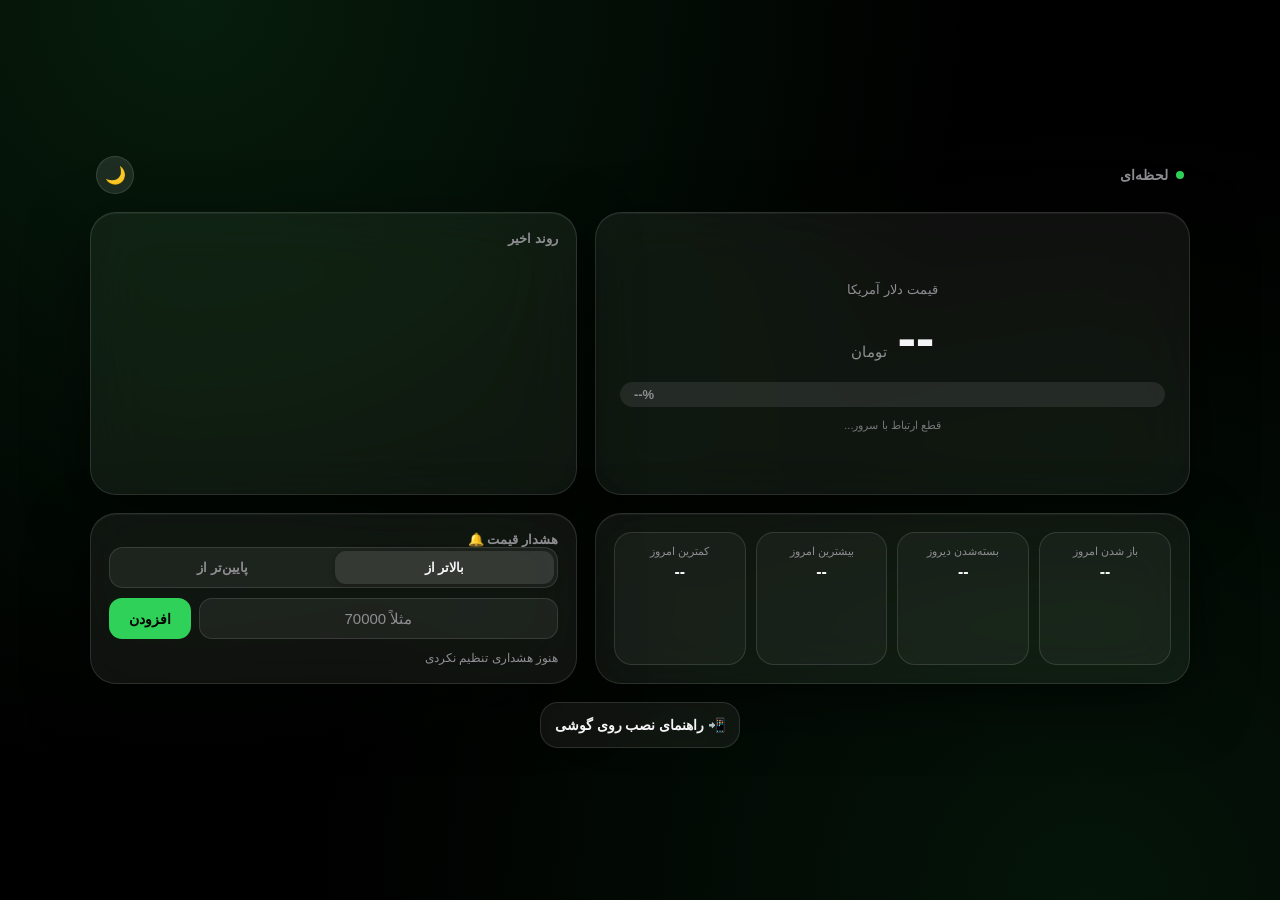
<file: docs/index.html>
<!DOCTYPE html>
<html lang="fa" dir="rtl">
<head>
  <meta charset="UTF-8" />
  <meta name="viewport" content="width=device-width, initial-scale=1, viewport-fit=cover, maximum-scale=1" />
  <title>قیمت دلار | لحظه‌ای</title>

  <link rel="manifest" href="manifest.json" />
  <meta name="theme-color" content="#000000" />
  <link rel="apple-touch-icon" href="icon-192.png" />

  <link rel="stylesheet" href="style.css" />
</head>
<body>
  <div class="app">

    <div class="topbar">
      <div class="brand">
        <span class="live-dot"></span>
        <span>لحظه‌ای</span>
      </div>
      <button id="themeToggle" class="theme-toggle" title="تغییر پوسته">🌙</button>
    </div>

    <div class="glass price-card">
      <div class="price-label">قیمت دلار آمریکا</div>
      <div>
        <span id="price" class="price">--</span>
        <span class="price-unit">تومان</span>
      </div>
      <div id="changeBadge" class="change-badge flat">
        <span id="changeValue">--%</span>
      </div>
      <div id="updated" class="updated-at">در حال اتصال...</div>
    </div>

    <div class="glass chart-card">
      <div class="chart-header">
        <div class="section-title">روند اخیر</div>
        <div id="chartRangeChange" class="chart-range-change"></div>
      </div>
      <canvas id="priceChart"></canvas>
      <div id="chartTooltip" class="chart-tooltip"></div>
    </div>

    <div class="glass stats-grid">
      <div class="stat-box">
        <div class="label">باز شدن امروز</div>
        <div id="statOpen" class="value">--</div>
      </div>

      <div class="stat-box">
        <div class="label">بسته‌شدن دیروز</div>
        <div id="statYesterday" class="value">--</div>
      </div>

      <div class="stat-box">
        <div class="label">بیشترین امروز</div>
        <div id="statHigh" class="value">--</div>
      </div>

      <div class="stat-box">
        <div class="label">کمترین امروز</div>
        <div id="statLow" class="value">--</div>
      </div>
    </div>

    <div class="glass alerts-card">
      <div class="section-title">هشدار قیمت 🔔</div>

      <div class="segmented" id="alertDirectionGroup">
        <button type="button" class="segmented-btn active" data-value="gte">
          بالاتر از
        </button>
        <button type="button" class="segmented-btn" data-value="lte">
          پایین‌تر از
        </button>
      </div>

      <div class="alert-form">
        <input
          id="alertValue"
          type="text"
          inputmode="numeric"
          pattern="[0-9]*"
          placeholder="مثلاً 70000"
        />

        <button id="alertAdd">افزودن</button>
      </div>

      <div id="alertList" class="alert-list">
        <span class="alert-empty">هنوز هشداری تنظیم نکردی</span>
      </div>
    </div>

    <button id="installGuideBtn" class="install-guide-btn">
      📲 راهنمای نصب روی گوشی
    </button>
  </div>

  <div id="toast" class="toast"></div>

  <div id="installModal" class="modal-overlay">
    <div class="modal-sheet">
      <div class="modal-handle"></div>
      <h2>نصب روی گوشی</h2>

      <div class="modal-section">
        <h3>📱 اندروید (Chrome)</h3>
        <p>از منوی سه‌نقطه‌ی بالای مرورگر، گزینه‌ی «Add to Home Screen» یا «نصب اپلیکیشن» رو بزن.</p>
      </div>

      <div class="modal-section">
        <h3>🍎 آیفون (Safari)</h3>
        <p>از آیکون Share (مربع با فلش) پایین صفحه، گزینه‌ی «Add to Home Screen» رو بزن.</p>
      </div>

      <button id="installModalClose" class="modal-close-btn">متوجه شدم</button>
    </div>
  </div>

  <script>
    if ("serviceWorker" in navigator) {
      navigator.serviceWorker.register("service-worker.js");
    }
  </script>

  <script src="main.js"></script>
</body>
</html>
</file>
<file: docs/style.css>
:root {
  /* دارک‌مود: سیاه واقعی + سبز اپل */
  --bg-1: #000000;
  --bg-2: #0a0a0a;
  --bg-3: #050505;
  --glass-bg: rgba(255, 255, 255, 0.06);
  --glass-bg-strong: rgba(255, 255, 255, 0.1);
  --glass-border: rgba(255, 255, 255, 0.12);
  --text-main: #f5f5f7;
  --text-dim: #8e8e93;
  --accent-up: #30d158;
  --accent-down: #ff453a;
  --accent: #30d158;
  --accent-contrast: #000000;
  --shadow: 0 20px 60px rgba(0, 0, 0, 0.55);
}

[data-theme="light"] {
  /* لایت‌مود: سفید واقعی + سبز اپل */
  --bg-1: #ffffff;
  --bg-2: #f5f5f7;
  --bg-3: #ffffff;
  --glass-bg: rgba(255, 255, 255, 0.55);
  --glass-bg-strong: rgba(255, 255, 255, 0.75);
  --glass-border: rgba(0, 0, 0, 0.08);
  --text-main: #1c1c1e;
  --text-dim: #6e6e73;
  --accent-up: #248a3d;
  --accent-down: #d70015;
  --accent: #34c759;
  --accent-contrast: #ffffff;
  --shadow: 0 20px 60px rgba(0, 0, 0, 0.1);
}

* { box-sizing: border-box; -webkit-tap-highlight-color: transparent; }

html, body {
  margin: 0;
  height: 100%;
  overscroll-behavior: none;
}

body {
  font-family: -apple-system, BlendSystemFont, "SF Pro Text", "SF Pro Display",
    Vazirmatn, "Segoe UI", Tahoma, sans-serif;
  color: var(--text-main);
  background:
    radial-gradient(circle at 15% 0%, color-mix(in srgb, var(--accent) 14%, transparent), transparent 55%),
    radial-gradient(circle at 85% 100%, color-mix(in srgb, var(--accent) 10%, transparent), transparent 55%),
    var(--bg-1);
  min-height: 100vh;
  min-height: 100dvh;
  display: flex;
  align-items: flex-start;
  justify-content: center;
  padding: max(20px, env(safe-area-inset-top)) 16px max(20px, env(safe-area-inset-bottom));
  transition: background 0.4s ease, color 0.4s ease;
  -webkit-font-smoothing: antialiased;
}

.app {
  width: 100%;
  max-width: 420px;
  display: flex;
  flex-direction: column;
  gap: 14px;
}

/* ---------- شیشه‌ای پایه (Liquid Glass) ---------- */
.glass {
  background: var(--glass-bg);
  border: 1px solid var(--glass-border);
  border-radius: 26px;
  backdrop-filter: blur(30px) saturate(1.6);
  -webkit-backdrop-filter: blur(30px) saturate(1.6);
  box-shadow: var(--shadow), inset 0 1px 0 rgba(255, 255, 255, 0.05);
  transition: background 0.35s ease, border-color 0.35s ease;
}

/* ---------- هدر ---------- */
.topbar {
  display: flex;
  align-items: center;
  justify-content: space-between;
  padding: 4px 6px 0;
}

.brand {
  display: flex;
  align-items: center;
  gap: 8px;
  font-weight: 600;
  font-size: 14px;
  color: var(--text-dim);
  letter-spacing: 0.2px;
}

.live-dot {
  width: 8px;
  height: 8px;
  border-radius: 50%;
  background: var(--accent-up);
  box-shadow: 0 0 0 0 rgba(48, 209, 88, 0.6);
  animation: pulse 1.8s infinite;
}

@keyframes pulse {
  0%   { box-shadow: 0 0 0 0 rgba(48, 209, 88, 0.55); }
  70%  { box-shadow: 0 0 0 9px rgba(48, 209, 88, 0); }
  100% { box-shadow: 0 0 0 0 rgba(48, 209, 88, 0); }
}

.theme-toggle {
  background: var(--glass-bg-strong);
  border: 1px solid var(--glass-border);
  border-radius: 999px;
  width: 38px;
  height: 38px;
  display: flex;
  align-items: center;
  justify-content: center;
  cursor: pointer;
  font-size: 17px;
  color: var(--text-main);
  transition: transform 0.15s ease;
}
.theme-toggle:active { transform: scale(0.88); }

/* ---------- کارت اصلی قیمت ---------- */
.price-card {
  padding: 32px 24px 26px;
  text-align: center;
}

.price-label {
  font-size: 13px;
  color: var(--text-dim);
  margin-bottom: 8px;
  font-weight: 500;
}

.price {
  font-size: clamp(38px, 13vw, 50px);
  font-weight: 800;
  letter-spacing: -0.5px;
  direction: ltr;
  transition: transform 0.3s cubic-bezier(0.34, 1.56, 0.64, 1), color 0.3s ease;
  display: inline-block;
}

.price.bump { transform: scale(1.07); }
.price.up { color: var(--accent-up); }
.price.down { color: var(--accent-down); }

.price-unit {
  font-size: 15px;
  color: var(--text-dim);
  margin-right: 6px;
  font-weight: 500;
}

.change-badge {
  display: inline-flex;
  align-items: center;
  gap: 4px;
  margin-top: 12px;
  padding: 5px 14px;
  border-radius: 999px;
  font-size: 13px;
  font-weight: 700;
  direction: ltr;
}

.change-badge.up { background: color-mix(in srgb, var(--accent-up) 16%, transparent); color: var(--accent-up); }
.change-badge.down { background: color-mix(in srgb, var(--accent-down) 16%, transparent); color: var(--accent-down); }
.change-badge.flat { background: rgba(142, 142, 147, 0.16); color: var(--text-dim); }

.updated-at {
  margin-top: 12px;
  font-size: 11px;
  color: var(--text-dim);
  opacity: 0.8;
}

/* ---------- نمودار ---------- */
.chart-card {
  padding: 18px 18px 14px;
  position: relative;
}

.chart-header {
  display: flex;
  align-items: center;
  justify-content: space-between;
  margin-bottom: 10px;
}

.section-title {
  font-size: 13px;
  color: var(--text-dim);
  font-weight: 600;
  margin-bottom: 0;
}

.chart-range-change {
  font-size: 12px;
  font-weight: 800;
  direction: ltr;
  padding: 3px 10px;
  border-radius: 999px;
}
.chart-range-change.up { color: var(--accent-up); background: color-mix(in srgb, var(--accent-up) 16%, transparent); }
.chart-range-change.down { color: var(--accent-down); background: color-mix(in srgb, var(--accent-down) 16%, transparent); }

canvas#priceChart {
  width: 100% !important;
  height: 160px !important;
  touch-action: pan-y;
}

.chart-tooltip {
  position: absolute;
  top: 10px;
  left: 50%;
  transform: translateX(-50%);
  background: color-mix(in srgb, var(--bg-1) 85%, transparent);
  color: var(--text-main);
  border: 1px solid var(--glass-border);
  border-radius: 12px;
  padding: 6px 12px;
  font-size: 11px;
  font-weight: 700;
  direction: ltr;
  white-space: nowrap;
  pointer-events: none;
  opacity: 0;
  transition: opacity 0.15s ease;
  z-index: 5;
  backdrop-filter: blur(20px);
}
.chart-tooltip.show { opacity: 1; }

/* ---------- امروز/دیروز ---------- */
.stats-grid {
  display: grid;
  grid-template-columns: repeat(2, 1fr);
  gap: 10px;
  padding: 18px;
}

.stat-box {
  background: color-mix(in srgb, var(--text-main) 4%, transparent);
  border: 1px solid var(--glass-border);
  border-radius: 18px;
  padding: 12px 10px;
  text-align: center;
}

.stat-box .label {
  font-size: 11px;
  color: var(--text-dim);
  margin-bottom: 5px;
  font-weight: 500;
}

.stat-box .value {
  font-size: 16px;
  font-weight: 800;
  direction: ltr;
}

/* ---------- هشدارها ---------- */
.alerts-card {
  padding: 18px;
}

.segmented {
  display: flex;
  background: color-mix(in srgb, var(--text-main) 6%, transparent);
  border: 1px solid var(--glass-border);
  border-radius: 14px;
  padding: 3px;
  margin-bottom: 10px;
  gap: 3px;
}

.segmented-btn {
  flex: 1;
  border: none;
  background: transparent;
  color: var(--text-dim);
  font-size: 13px;
  font-weight: 700;
  padding: 9px 6px;
  border-radius: 11px;
  cursor: pointer;
  transition: background 0.2s ease, color 0.2s ease, box-shadow 0.2s ease;
  font-family: inherit;
}

.segmented-btn.active {
  background: var(--glass-bg-strong);
  color: var(--text-main);
  box-shadow: 0 2px 8px rgba(0, 0, 0, 0.15);
}

.alert-form {
  display: flex;
  gap: 8px;
  margin-bottom: 12px;
}

.alert-form input {
  background: color-mix(in srgb, var(--text-main) 6%, transparent);
  border: 1px solid var(--glass-border);
  border-radius: 13px;
  color: var(--text-main);
  padding: 11px 14px;
  font-size: 15px;
  outline: none;
  flex: 1;
  min-width: 0;
  direction: ltr;
  text-align: center;
  font-weight: 700;
  font-family: inherit;
}
.alert-form input::placeholder { color: var(--text-dim); font-weight: 400; }

.alert-form button {
  background: var(--accent);
  border: none;
  border-radius: 13px;
  color: var(--accent-contrast);
  padding: 11px 20px;
  font-size: 14px;
  font-weight: 800;
  cursor: pointer;
  white-space: nowrap;
  transition: transform 0.15s ease;
  font-family: inherit;
}
.alert-form button:active { transform: scale(0.94); }

.alert-list {
  display: flex;
  flex-wrap: wrap;
  gap: 8px;
}

.alert-chip {
  display: flex;
  align-items: center;
  gap: 6px;
  background: color-mix(in srgb, var(--accent) 16%, transparent);
  color: var(--accent);
  border-radius: 999px;
  padding: 6px 8px 6px 14px;
  font-size: 12px;
  font-weight: 800;
  direction: ltr;
}

.alert-chip button {
  background: none;
  border: none;
  color: inherit;
  cursor: pointer;
  font-size: 15px;
  line-height: 1;
  padding: 3px 5px;
  font-family: inherit;
}

.alert-empty {
  font-size: 12px;
  color: var(--text-dim);
}

/* ---------- دکمه‌ی راهنمای نصب ---------- */
.install-guide-btn {
  background: var(--glass-bg);
  border: 1px solid var(--glass-border);
  border-radius: 18px;
  backdrop-filter: blur(30px) saturate(1.6);
  -webkit-backdrop-filter: blur(30px) saturate(1.6);
  color: var(--text-main);
  padding: 14px;
  font-size: 14px;
  font-weight: 700;
  cursor: pointer;
  font-family: inherit;
  transition: transform 0.15s ease;
}
.install-guide-btn:active { transform: scale(0.98); }

/* ---------- Modal راهنمای نصب ---------- */
.modal-overlay {
  position: fixed;
  inset: 0;
  background: rgba(0, 0, 0, 0.5);
  backdrop-filter: blur(4px);
  display: flex;
  align-items: flex-end;
  justify-content: center;
  opacity: 0;
  pointer-events: none;
  transition: opacity 0.25s ease;
  z-index: 100;
}
.modal-overlay.show { opacity: 1; pointer-events: auto; }

.modal-sheet {
  background: var(--bg-2);
  border: 1px solid var(--glass-border);
  border-radius: 28px 28px 0 0;
  padding: 12px 24px max(24px, env(safe-area-inset-bottom));
  width: 100%;
  max-width: 420px;
  transform: translateY(100%);
  transition: transform 0.35s cubic-bezier(0.34, 1.56, 0.64, 1);
  box-shadow: 0 -20px 60px rgba(0, 0, 0, 0.4);
}
.modal-overlay.show .modal-sheet { transform: translateY(0); }

.modal-handle {
  width: 36px;
  height: 5px;
  border-radius: 999px;
  background: var(--glass-border);
  margin: 8px auto 16px;
}

.modal-sheet h2 {
  font-size: 18px;
  margin: 0 0 16px;
  color: var(--text-main);
}

.modal-section { margin-bottom: 16px; }
.modal-section h3 {
  font-size: 14px;
  margin: 0 0 6px;
  color: var(--accent);
}
.modal-section p {
  font-size: 13px;
  color: var(--text-dim);
  margin: 0;
  line-height: 1.7;
}

.modal-close-btn {
  width: 100%;
  background: var(--accent);
  color: var(--accent-contrast);
  border: none;
  border-radius: 14px;
  padding: 14px;
  font-size: 15px;
  font-weight: 800;
  cursor: pointer;
  font-family: inherit;
  margin-top: 4px;
}

/* ---------- Toast هشدار ---------- */
.toast {
  position: fixed;
  top: -120px;
  left: 50%;
  transform: translateX(-50%);
  z-index: 999;
  background: var(--accent);
  color: var(--accent-contrast);
  padding: 16px 22px;
  border-radius: 18px;
  font-size: 15px;
  font-weight: 800;
  box-shadow: 0 10px 40px rgba(48, 209, 88, 0.35);
  max-width: 90vw;
  text-align: center;
  transition: top 0.4s cubic-bezier(0.34, 1.56, 0.64, 1);
}
.toast.show { top: max(20px, env(safe-area-inset-top)); }

/* ---------- چیدمان مخصوص دسکتاپ/مک (صفحه‌های عریض) ---------- */
@media (min-width: 860px) {
  body {
    align-items: center;
    padding: 40px 24px;
  }

  .app {
    max-width: 920px;
    display: grid;
    grid-template-columns: 1.1fr 0.9fr;
    grid-template-areas:
      "topbar   topbar"
      "price    chart"
      "stats    alerts"
      "install  install";
    gap: 18px;
  }

  .topbar   { grid-area: topbar; }
  .price-card { grid-area: price; display: flex; flex-direction: column; justify-content: center; }
  .chart-card { grid-area: chart; }
  .stats-grid { grid-area: stats; grid-template-columns: repeat(4, 1fr); }
  .alerts-card { grid-area: alerts; }
  .install-guide-btn { grid-area: install; max-width: 320px; margin: 0 auto; }

  .price { font-size: 56px; }
  canvas#priceChart { height: 220px !important; }
}

@media (min-width: 1200px) {
  .app { max-width: 1100px; }
}
</file>
